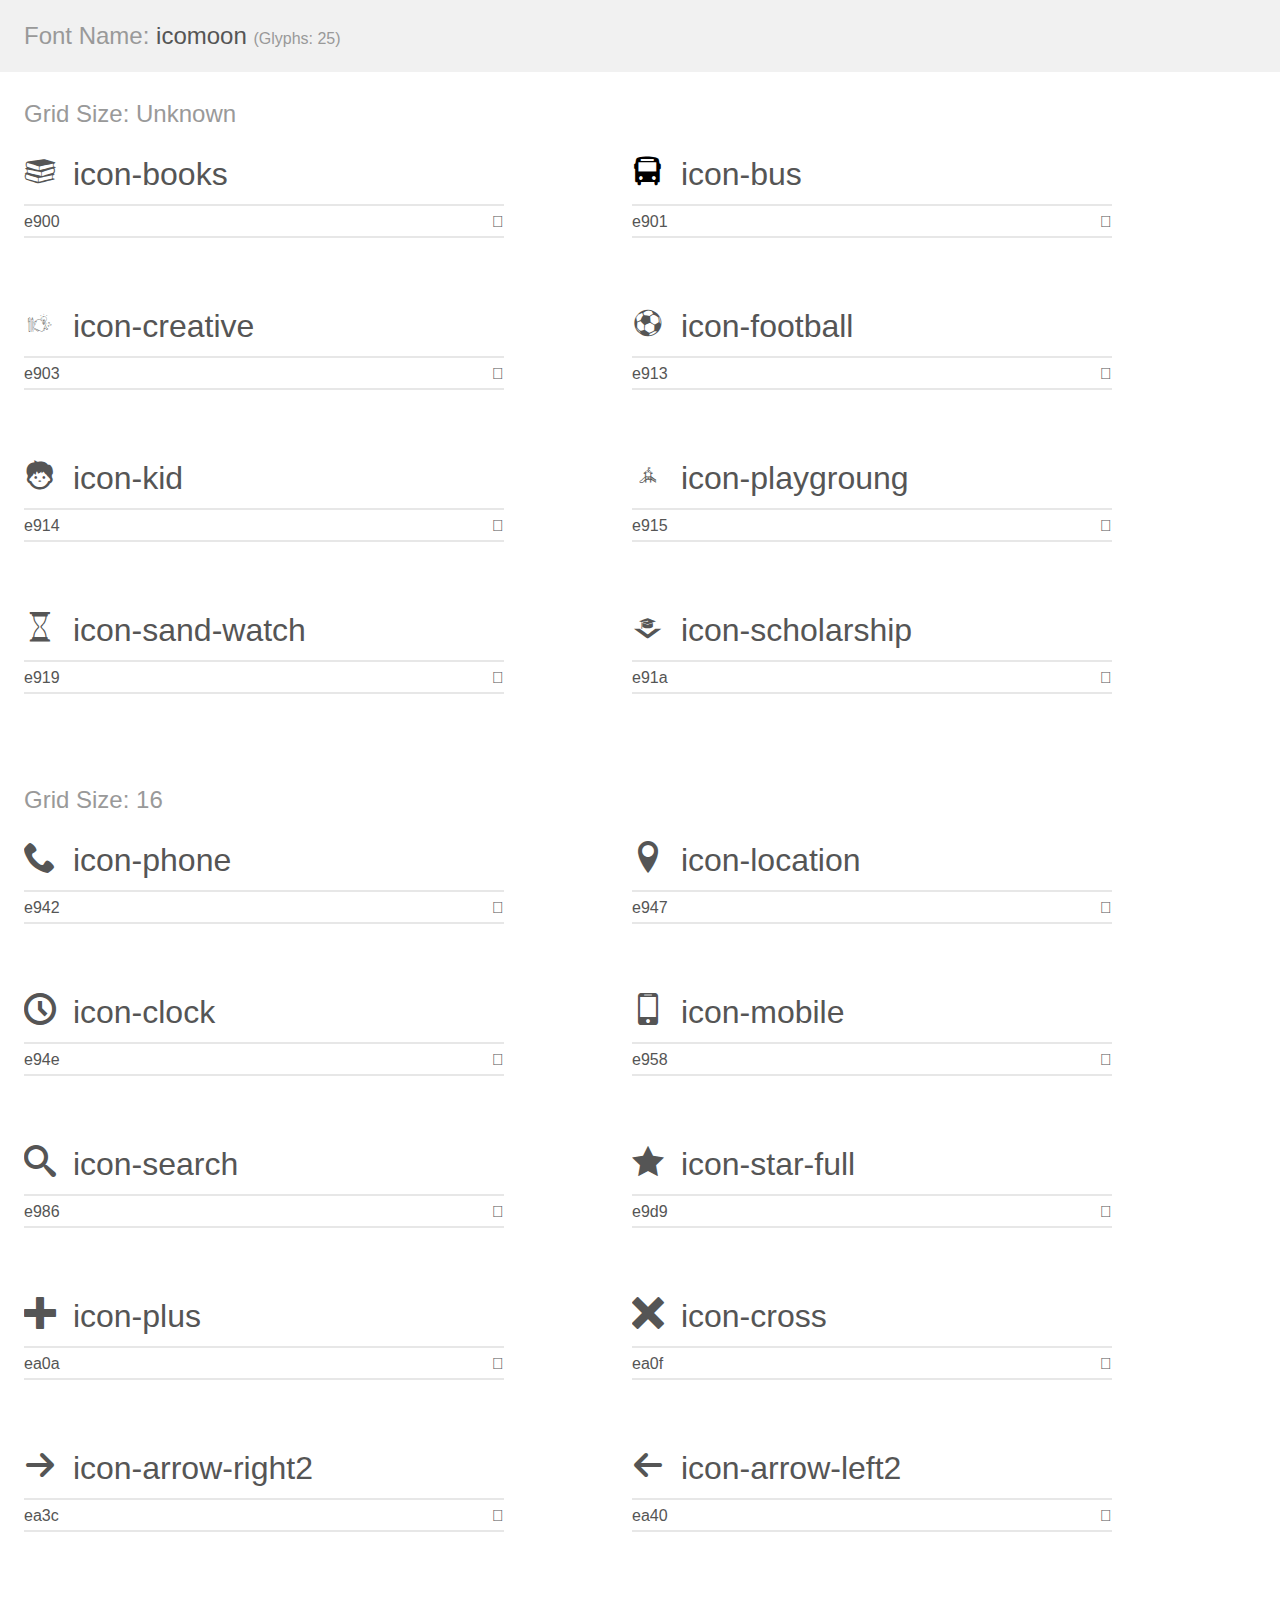
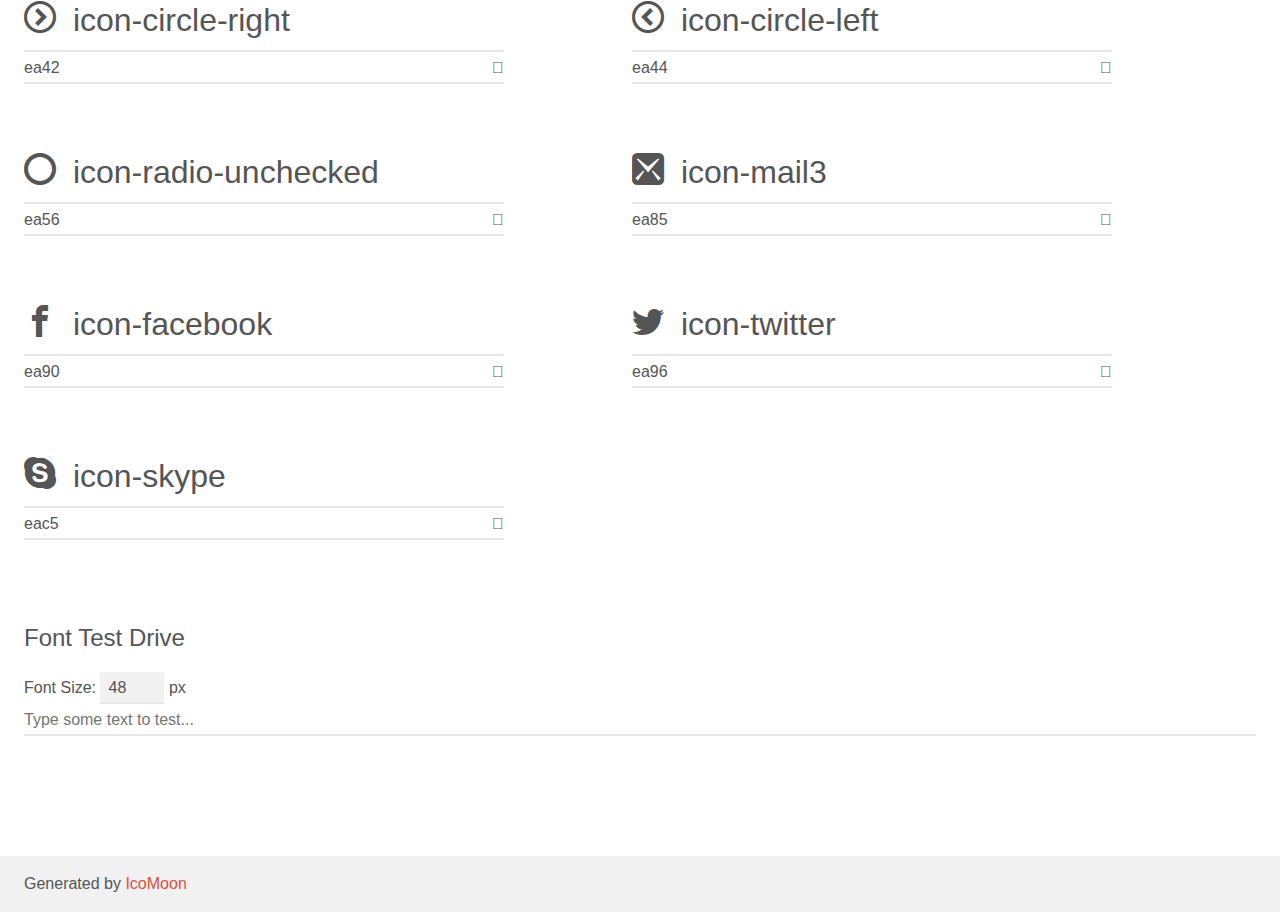
<file: css/demo.html>
<!doctype html>
<html>
<head>
    <meta charset="utf-8">
    <title>IcoMoon Demo</title>
    <meta name="description" content="An Icon Font Generated By IcoMoon.io">
    <meta name="viewport" content="width=device-width, initial-scale=1">
    <link rel="stylesheet" href="demo-files/demo.css">
    <link rel="stylesheet" href="style.css"></head>
<body>
    <div class="bgc1 clearfix">
        <h1 class="mhmm mvm"><span class="fgc1">Font Name:</span> icomoon <small class="fgc1">(Glyphs:&nbsp;25)</small></h1>
    </div>
    <div class="clearfix mhl ptl">
        <h1 class="mvm mtn fgc1">Grid Size: Unknown</h1>
        <div class="glyph fs1">
            <div class="clearfix bshadow0 pbs">
                <span class="icon-books"></span>
                <span class="mls"> icon-books</span>
            </div>
            <fieldset class="fs0 size1of1 clearfix hidden-false">
                <input type="text" readonly value="e900" class="unit size1of2" />
                <input type="text" maxlength="1" readonly value="&#xe900;" class="unitRight size1of2 talign-right" />
            </fieldset>
            <div class="fs0 bshadow0 clearfix hidden-true">
                <span class="unit pvs fgc1">liga: </span>
                <input type="text" readonly value="" class="liga unitRight" />
            </div>
        </div>
        <div class="glyph fs1">
            <div class="clearfix bshadow0 pbs">
                <span class="icon-bus"><span class="path1"></span><span class="path2"></span></span>
                <span class="mls"> icon-bus</span>
            </div>
            <fieldset class="fs0 size1of1 clearfix hidden-false">
                <input type="text" readonly value="e901" class="unit size1of2" />
                <input type="text" maxlength="1" readonly value="&#xe901;" class="unitRight size1of2 talign-right" />
            </fieldset>
            <div class="fs0 bshadow0 clearfix hidden-true">
                <span class="unit pvs fgc1">liga: </span>
                <input type="text" readonly value="" class="liga unitRight" />
            </div>
        </div>
        <div class="glyph fs1">
            <div class="clearfix bshadow0 pbs">
                <span class="icon-creative"><span class="path1"></span><span class="path2"></span><span class="path3"></span><span class="path4"></span><span class="path5"></span><span class="path6"></span><span class="path7"></span><span class="path8"></span><span class="path9"></span><span class="path10"></span><span class="path11"></span><span class="path12"></span><span class="path13"></span><span class="path14"></span><span class="path15"></span><span class="path16"></span></span>
                <span class="mls"> icon-creative</span>
            </div>
            <fieldset class="fs0 size1of1 clearfix hidden-false">
                <input type="text" readonly value="e903" class="unit size1of2" />
                <input type="text" maxlength="1" readonly value="&#xe903;" class="unitRight size1of2 talign-right" />
            </fieldset>
            <div class="fs0 bshadow0 clearfix hidden-true">
                <span class="unit pvs fgc1">liga: </span>
                <input type="text" readonly value="" class="liga unitRight" />
            </div>
        </div>
        <div class="glyph fs1">
            <div class="clearfix bshadow0 pbs">
                <span class="icon-football"></span>
                <span class="mls"> icon-football</span>
            </div>
            <fieldset class="fs0 size1of1 clearfix hidden-false">
                <input type="text" readonly value="e913" class="unit size1of2" />
                <input type="text" maxlength="1" readonly value="&#xe913;" class="unitRight size1of2 talign-right" />
            </fieldset>
            <div class="fs0 bshadow0 clearfix hidden-true">
                <span class="unit pvs fgc1">liga: </span>
                <input type="text" readonly value="" class="liga unitRight" />
            </div>
        </div>
        <div class="glyph fs1">
            <div class="clearfix bshadow0 pbs">
                <span class="icon-kid"></span>
                <span class="mls"> icon-kid</span>
            </div>
            <fieldset class="fs0 size1of1 clearfix hidden-false">
                <input type="text" readonly value="e914" class="unit size1of2" />
                <input type="text" maxlength="1" readonly value="&#xe914;" class="unitRight size1of2 talign-right" />
            </fieldset>
            <div class="fs0 bshadow0 clearfix hidden-true">
                <span class="unit pvs fgc1">liga: </span>
                <input type="text" readonly value="" class="liga unitRight" />
            </div>
        </div>
        <div class="glyph fs1">
            <div class="clearfix bshadow0 pbs">
                <span class="icon-playgroung"><span class="path1"></span><span class="path2"></span><span class="path3"></span><span class="path4"></span></span>
                <span class="mls"> icon-playgroung</span>
            </div>
            <fieldset class="fs0 size1of1 clearfix hidden-false">
                <input type="text" readonly value="e915" class="unit size1of2" />
                <input type="text" maxlength="1" readonly value="&#xe915;" class="unitRight size1of2 talign-right" />
            </fieldset>
            <div class="fs0 bshadow0 clearfix hidden-true">
                <span class="unit pvs fgc1">liga: </span>
                <input type="text" readonly value="" class="liga unitRight" />
            </div>
        </div>
        <div class="glyph fs1">
            <div class="clearfix bshadow0 pbs">
                <span class="icon-sand-watch"></span>
                <span class="mls"> icon-sand-watch</span>
            </div>
            <fieldset class="fs0 size1of1 clearfix hidden-false">
                <input type="text" readonly value="e919" class="unit size1of2" />
                <input type="text" maxlength="1" readonly value="&#xe919;" class="unitRight size1of2 talign-right" />
            </fieldset>
            <div class="fs0 bshadow0 clearfix hidden-true">
                <span class="unit pvs fgc1">liga: </span>
                <input type="text" readonly value="" class="liga unitRight" />
            </div>
        </div>
        <div class="glyph fs1">
            <div class="clearfix bshadow0 pbs">
                <span class="icon-scholarship"></span>
                <span class="mls"> icon-scholarship</span>
            </div>
            <fieldset class="fs0 size1of1 clearfix hidden-false">
                <input type="text" readonly value="e91a" class="unit size1of2" />
                <input type="text" maxlength="1" readonly value="&#xe91a;" class="unitRight size1of2 talign-right" />
            </fieldset>
            <div class="fs0 bshadow0 clearfix hidden-true">
                <span class="unit pvs fgc1">liga: </span>
                <input type="text" readonly value="" class="liga unitRight" />
            </div>
        </div>
    </div>
    <div class="clearfix mhl ptl">
        <h1 class="mvm mtn fgc1">Grid Size: 16</h1>
        <div class="glyph fs2">
            <div class="clearfix bshadow0 pbs">
                <span class="icon-phone"></span>
                <span class="mls"> icon-phone</span>
            </div>
            <fieldset class="fs0 size1of1 clearfix hidden-false">
                <input type="text" readonly value="e942" class="unit size1of2" />
                <input type="text" maxlength="1" readonly value="&#xe942;" class="unitRight size1of2 talign-right" />
            </fieldset>
            <div class="fs0 bshadow0 clearfix hidden-true">
                <span class="unit pvs fgc1">liga: </span>
                <input type="text" readonly value="phone, telephone" class="liga unitRight" />
            </div>
        </div>
        <div class="glyph fs2">
            <div class="clearfix bshadow0 pbs">
                <span class="icon-location"></span>
                <span class="mls"> icon-location</span>
            </div>
            <fieldset class="fs0 size1of1 clearfix hidden-false">
                <input type="text" readonly value="e947" class="unit size1of2" />
                <input type="text" maxlength="1" readonly value="&#xe947;" class="unitRight size1of2 talign-right" />
            </fieldset>
            <div class="fs0 bshadow0 clearfix hidden-true">
                <span class="unit pvs fgc1">liga: </span>
                <input type="text" readonly value="location, map-marker" class="liga unitRight" />
            </div>
        </div>
        <div class="glyph fs2">
            <div class="clearfix bshadow0 pbs">
                <span class="icon-clock"></span>
                <span class="mls"> icon-clock</span>
            </div>
            <fieldset class="fs0 size1of1 clearfix hidden-false">
                <input type="text" readonly value="e94e" class="unit size1of2" />
                <input type="text" maxlength="1" readonly value="&#xe94e;" class="unitRight size1of2 talign-right" />
            </fieldset>
            <div class="fs0 bshadow0 clearfix hidden-true">
                <span class="unit pvs fgc1">liga: </span>
                <input type="text" readonly value="clock, time2" class="liga unitRight" />
            </div>
        </div>
        <div class="glyph fs2">
            <div class="clearfix bshadow0 pbs">
                <span class="icon-mobile"></span>
                <span class="mls"> icon-mobile</span>
            </div>
            <fieldset class="fs0 size1of1 clearfix hidden-false">
                <input type="text" readonly value="e958" class="unit size1of2" />
                <input type="text" maxlength="1" readonly value="&#xe958;" class="unitRight size1of2 talign-right" />
            </fieldset>
            <div class="fs0 bshadow0 clearfix hidden-true">
                <span class="unit pvs fgc1">liga: </span>
                <input type="text" readonly value="mobile, cell-phone" class="liga unitRight" />
            </div>
        </div>
        <div class="glyph fs2">
            <div class="clearfix bshadow0 pbs">
                <span class="icon-search"></span>
                <span class="mls"> icon-search</span>
            </div>
            <fieldset class="fs0 size1of1 clearfix hidden-false">
                <input type="text" readonly value="e986" class="unit size1of2" />
                <input type="text" maxlength="1" readonly value="&#xe986;" class="unitRight size1of2 talign-right" />
            </fieldset>
            <div class="fs0 bshadow0 clearfix hidden-true">
                <span class="unit pvs fgc1">liga: </span>
                <input type="text" readonly value="search, magnifier" class="liga unitRight" />
            </div>
        </div>
        <div class="glyph fs2">
            <div class="clearfix bshadow0 pbs">
                <span class="icon-star-full"></span>
                <span class="mls"> icon-star-full</span>
            </div>
            <fieldset class="fs0 size1of1 clearfix hidden-false">
                <input type="text" readonly value="e9d9" class="unit size1of2" />
                <input type="text" maxlength="1" readonly value="&#xe9d9;" class="unitRight size1of2 talign-right" />
            </fieldset>
            <div class="fs0 bshadow0 clearfix hidden-true">
                <span class="unit pvs fgc1">liga: </span>
                <input type="text" readonly value="star-full, rate3" class="liga unitRight" />
            </div>
        </div>
        <div class="glyph fs2">
            <div class="clearfix bshadow0 pbs">
                <span class="icon-plus"></span>
                <span class="mls"> icon-plus</span>
            </div>
            <fieldset class="fs0 size1of1 clearfix hidden-false">
                <input type="text" readonly value="ea0a" class="unit size1of2" />
                <input type="text" maxlength="1" readonly value="&#xea0a;" class="unitRight size1of2 talign-right" />
            </fieldset>
            <div class="fs0 bshadow0 clearfix hidden-true">
                <span class="unit pvs fgc1">liga: </span>
                <input type="text" readonly value="plus, add" class="liga unitRight" />
            </div>
        </div>
        <div class="glyph fs2">
            <div class="clearfix bshadow0 pbs">
                <span class="icon-cross"></span>
                <span class="mls"> icon-cross</span>
            </div>
            <fieldset class="fs0 size1of1 clearfix hidden-false">
                <input type="text" readonly value="ea0f" class="unit size1of2" />
                <input type="text" maxlength="1" readonly value="&#xea0f;" class="unitRight size1of2 talign-right" />
            </fieldset>
            <div class="fs0 bshadow0 clearfix hidden-true">
                <span class="unit pvs fgc1">liga: </span>
                <input type="text" readonly value="cross, cancel" class="liga unitRight" />
            </div>
        </div>
        <div class="glyph fs2">
            <div class="clearfix bshadow0 pbs">
                <span class="icon-arrow-right2"></span>
                <span class="mls"> icon-arrow-right2</span>
            </div>
            <fieldset class="fs0 size1of1 clearfix hidden-false">
                <input type="text" readonly value="ea3c" class="unit size1of2" />
                <input type="text" maxlength="1" readonly value="&#xea3c;" class="unitRight size1of2 talign-right" />
            </fieldset>
            <div class="fs0 bshadow0 clearfix hidden-true">
                <span class="unit pvs fgc1">liga: </span>
                <input type="text" readonly value="arrow-right2, right4" class="liga unitRight" />
            </div>
        </div>
        <div class="glyph fs2">
            <div class="clearfix bshadow0 pbs">
                <span class="icon-arrow-left2"></span>
                <span class="mls"> icon-arrow-left2</span>
            </div>
            <fieldset class="fs0 size1of1 clearfix hidden-false">
                <input type="text" readonly value="ea40" class="unit size1of2" />
                <input type="text" maxlength="1" readonly value="&#xea40;" class="unitRight size1of2 talign-right" />
            </fieldset>
            <div class="fs0 bshadow0 clearfix hidden-true">
                <span class="unit pvs fgc1">liga: </span>
                <input type="text" readonly value="arrow-left2, left4" class="liga unitRight" />
            </div>
        </div>
        <div class="glyph fs2">
            <div class="clearfix bshadow0 pbs">
                <span class="icon-circle-right"></span>
                <span class="mls"> icon-circle-right</span>
            </div>
            <fieldset class="fs0 size1of1 clearfix hidden-false">
                <input type="text" readonly value="ea42" class="unit size1of2" />
                <input type="text" maxlength="1" readonly value="&#xea42;" class="unitRight size1of2 talign-right" />
            </fieldset>
            <div class="fs0 bshadow0 clearfix hidden-true">
                <span class="unit pvs fgc1">liga: </span>
                <input type="text" readonly value="circle-right, right5" class="liga unitRight" />
            </div>
        </div>
        <div class="glyph fs2">
            <div class="clearfix bshadow0 pbs">
                <span class="icon-circle-left"></span>
                <span class="mls"> icon-circle-left</span>
            </div>
            <fieldset class="fs0 size1of1 clearfix hidden-false">
                <input type="text" readonly value="ea44" class="unit size1of2" />
                <input type="text" maxlength="1" readonly value="&#xea44;" class="unitRight size1of2 talign-right" />
            </fieldset>
            <div class="fs0 bshadow0 clearfix hidden-true">
                <span class="unit pvs fgc1">liga: </span>
                <input type="text" readonly value="circle-left, left5" class="liga unitRight" />
            </div>
        </div>
        <div class="glyph fs2">
            <div class="clearfix bshadow0 pbs">
                <span class="icon-radio-unchecked"></span>
                <span class="mls"> icon-radio-unchecked</span>
            </div>
            <fieldset class="fs0 size1of1 clearfix hidden-false">
                <input type="text" readonly value="ea56" class="unit size1of2" />
                <input type="text" maxlength="1" readonly value="&#xea56;" class="unitRight size1of2 talign-right" />
            </fieldset>
            <div class="fs0 bshadow0 clearfix hidden-true">
                <span class="unit pvs fgc1">liga: </span>
                <input type="text" readonly value="radio-unchecked, radio-button3" class="liga unitRight" />
            </div>
        </div>
        <div class="glyph fs2">
            <div class="clearfix bshadow0 pbs">
                <span class="icon-mail3"></span>
                <span class="mls"> icon-mail3</span>
            </div>
            <fieldset class="fs0 size1of1 clearfix hidden-false">
                <input type="text" readonly value="ea85" class="unit size1of2" />
                <input type="text" maxlength="1" readonly value="&#xea85;" class="unitRight size1of2 talign-right" />
            </fieldset>
            <div class="fs0 bshadow0 clearfix hidden-true">
                <span class="unit pvs fgc1">liga: </span>
                <input type="text" readonly value="mail4, contact4" class="liga unitRight" />
            </div>
        </div>
        <div class="glyph fs2">
            <div class="clearfix bshadow0 pbs">
                <span class="icon-facebook"></span>
                <span class="mls"> icon-facebook</span>
            </div>
            <fieldset class="fs0 size1of1 clearfix hidden-false">
                <input type="text" readonly value="ea90" class="unit size1of2" />
                <input type="text" maxlength="1" readonly value="&#xea90;" class="unitRight size1of2 talign-right" />
            </fieldset>
            <div class="fs0 bshadow0 clearfix hidden-true">
                <span class="unit pvs fgc1">liga: </span>
                <input type="text" readonly value="facebook, brand10" class="liga unitRight" />
            </div>
        </div>
        <div class="glyph fs2">
            <div class="clearfix bshadow0 pbs">
                <span class="icon-twitter"></span>
                <span class="mls"> icon-twitter</span>
            </div>
            <fieldset class="fs0 size1of1 clearfix hidden-false">
                <input type="text" readonly value="ea96" class="unit size1of2" />
                <input type="text" maxlength="1" readonly value="&#xea96;" class="unitRight size1of2 talign-right" />
            </fieldset>
            <div class="fs0 bshadow0 clearfix hidden-true">
                <span class="unit pvs fgc1">liga: </span>
                <input type="text" readonly value="twitter, brand16" class="liga unitRight" />
            </div>
        </div>
        <div class="glyph fs2">
            <div class="clearfix bshadow0 pbs">
                <span class="icon-skype"></span>
                <span class="mls"> icon-skype</span>
            </div>
            <fieldset class="fs0 size1of1 clearfix hidden-false">
                <input type="text" readonly value="eac5" class="unit size1of2" />
                <input type="text" maxlength="1" readonly value="&#xeac5;" class="unitRight size1of2 talign-right" />
            </fieldset>
            <div class="fs0 bshadow0 clearfix hidden-true">
                <span class="unit pvs fgc1">liga: </span>
                <input type="text" readonly value="skype, brand60" class="liga unitRight" />
            </div>
        </div>
    </div>

    <!--[if gt IE 8]><!-->
    <div class="mhl clearfix mbl">
        <h1>Font Test Drive</h1>
        <label>
            Font Size: <input id="fontSize" type="number" class="textbox0 mbm"
            min="8" value="48" />
            px
        </label>
        <input id="testText" type="text" class="phl size1of1 mvl"
        placeholder="Type some text to test..." value=""/>
        <div id="testDrive" class="icon-" style="font-family: icomoon">&nbsp;
        </div>
    </div>
    <!--<![endif]-->
    <div class="bgc1 clearfix">
        <p class="mhl">Generated by <a href="https://icomoon.io/app">IcoMoon</a></p>
    </div>

    <script src="demo-files/demo.js"></script>
</body>
</html>
</file>
<file: css/demo-files/demo.css>
body {
  padding: 0;
  margin: 0;
  font-family: sans-serif;
  font-size: 1em;
  line-height: 1.5;
  color: #555;
  background: #fff;
}
h1 {
  font-size: 1.5em;
  font-weight: normal;
}
small {
  font-size: .66666667em;
}
a {
  color: #e74c3c;
  text-decoration: none;
}
a:hover, a:focus {
  box-shadow: 0 1px #e74c3c;
}
.bshadow0, input {
  box-shadow: inset 0 -2px #e7e7e7;
}
input:hover {
  box-shadow: inset 0 -2px #ccc;
}
input, fieldset {
  font-family: sans-serif;
  font-size: 1em;
  margin: 0;
  padding: 0;
  border: 0;
}
input {
  color: inherit;
  line-height: 1.5;
  height: 1.5em;
  padding: .25em 0;
}
input:focus {
  outline: none;
  box-shadow: inset 0 -2px #449fdb;
}
.glyph {
  font-size: 16px;
  width: 15em;
  padding-bottom: 1em;
  margin-right: 4em;
  margin-bottom: 1em;
  float: left;
  overflow: hidden;
}
.liga {
  width: 80%;
  width: calc(100% - 2.5em);
}
.talign-right {
  text-align: right;
}
.talign-center {
  text-align: center;
}
.bgc1 {
  background: #f1f1f1;
}
.fgc1 {
  color: #999;
}
.fgc0 {
  color: #000;
}
p {
  margin-top: 1em;
  margin-bottom: 1em;
}
.mvm {
  margin-top: .75em;
  margin-bottom: .75em;
}
.mtn {
  margin-top: 0;
}
.mtl, .mal {
  margin-top: 1.5em;
}
.mbl, .mal {
  margin-bottom: 1.5em;
}
.mal, .mhl {
  margin-left: 1.5em;
  margin-right: 1.5em;
}
.mhmm {
  margin-left: 1em;
  margin-right: 1em;
}
.mls {
  margin-left: .25em;
}
.ptl {
  padding-top: 1.5em;
}
.pbs, .pvs {
  padding-bottom: .25em;
}
.pvs, .pts {
  padding-top: .25em;
}
.unit {
  float: left;
}
.unitRight {
  float: right;
}
.size1of2 {
  width: 50%;
}
.size1of1 {
  width: 100%;
}
.clearfix:before, .clearfix:after {
  content: " ";
  display: table;
}
.clearfix:after {
  clear: both;
}
.hidden-true {
  display: none;
}
.textbox0 {
  width: 3em;
  background: #f1f1f1;
  padding: .25em .5em;
  line-height: 1.5;
  height: 1.5em;
}
#testDrive {
  display: block;
  padding-top: 24px;
  line-height: 1.5;
}
.fs0 {
  font-size: 16px;
}
.fs1 {
  font-size: 32px;
}
.fs2 {
  font-size: 32px;
}
</file>
<file: css/style.css>
@font-face {
  font-family: 'icomoon';
  src:  url('fonts/icomoon.eot?cu7nbc');
  src:  url('fonts/icomoon.eot?cu7nbc#iefix') format('embedded-opentype'),
    url('fonts/icomoon.ttf?cu7nbc') format('truetype'),
    url('fonts/icomoon.woff?cu7nbc') format('woff'),
    url('fonts/icomoon.svg?cu7nbc#icomoon') format('svg');
  font-weight: normal;
  font-style: normal;
  font-display: block;
}

[class^="icon-"], [class*=" icon-"] {
  /* use !important to prevent issues with browser extensions that change fonts */
  font-family: 'icomoon' !important;
  speak: never;
  font-style: normal;
  font-weight: normal;
  font-variant: normal;
  text-transform: none;
  line-height: 1;

  /* Better Font Rendering =========== */
  -webkit-font-smoothing: antialiased;
  -moz-osx-font-smoothing: grayscale;
}

.icon-books:before {
  content: "\e900";
}
.icon-bus .path1:before {
  content: "\e901";
  color: rgb(0, 0, 0);
}
.icon-bus .path2:before {
  content: "\e902";
  margin-left: -1em;
  color: rgb(255, 255, 255);
}
.icon-creative .path1:before {
  content: "\e903";
  color: rgb(0, 0, 0);
}
.icon-creative .path2:before {
  content: "\e904";
  margin-left: -1em;
  color: rgb(0, 0, 0);
}
.icon-creative .path3:before {
  content: "\e905";
  margin-left: -1em;
  color: rgb(0, 0, 0);
}
.icon-creative .path4:before {
  content: "\e906";
  margin-left: -1em;
  color: rgb(0, 0, 0);
}
.icon-creative .path5:before {
  content: "\e907";
  margin-left: -1em;
  color: rgb(0, 0, 0);
}
.icon-creative .path6:before {
  content: "\e908";
  margin-left: -1em;
  color: rgb(0, 0, 0);
}
.icon-creative .path7:before {
  content: "\e909";
  margin-left: -1em;
  color: rgb(0, 0, 0);
}
.icon-creative .path8:before {
  content: "\e90a";
  margin-left: -1em;
  color: rgb(0, 0, 0);
}
.icon-creative .path9:before {
  content: "\e90b";
  margin-left: -1em;
  color: rgb(0, 0, 0);
}
.icon-creative .path10:before {
  content: "\e90c";
  margin-left: -1em;
  color: rgb(0, 0, 0);
}
.icon-creative .path11:before {
  content: "\e90d";
  margin-left: -1em;
  color: rgb(255, 255, 255);
}
.icon-creative .path12:before {
  content: "\e90e";
  margin-left: -1em;
  color: rgb(0, 0, 0);
}
.icon-creative .path13:before {
  content: "\e90f";
  margin-left: -1em;
  color: rgb(0, 0, 0);
}
.icon-creative .path14:before {
  content: "\e910";
  margin-left: -1em;
  color: rgb(0, 0, 0);
}
.icon-creative .path15:before {
  content: "\e911";
  margin-left: -1em;
  color: rgb(0, 0, 0);
}
.icon-creative .path16:before {
  content: "\e912";
  margin-left: -1em;
  color: rgb(0, 0, 0);
}
.icon-football:before {
  content: "\e913";
}
.icon-kid:before {
  content: "\e914";
}
.icon-playgroung .path1:before {
  content: "\e915";
  color: rgb(0, 0, 0);
}
.icon-playgroung .path2:before {
  content: "\e916";
  margin-left: -1em;
  color: rgb(255, 255, 255);
}
.icon-playgroung .path3:before {
  content: "\e917";
  margin-left: -1em;
  color: rgb(0, 0, 0);
}
.icon-playgroung .path4:before {
  content: "\e918";
  margin-left: -1em;
  color: rgb(0, 0, 0);
}
.icon-sand-watch:before {
  content: "\e919";
}
.icon-scholarship:before {
  content: "\e91a";
}
.icon-phone:before {
  content: "\e942";
}
.icon-location:before {
  content: "\e947";
}
.icon-clock:before {
  content: "\e94e";
}
.icon-mobile:before {
  content: "\e958";
}
.icon-search:before {
  content: "\e986";
}
.icon-star-full:before {
  content: "\e9d9";
}
.icon-plus:before {
  content: "\ea0a";
}
.icon-cross:before {
  content: "\ea0f";
}
.icon-arrow-right2:before {
  content: "\ea3c";
}
.icon-arrow-left2:before {
  content: "\ea40";
}
.icon-circle-right:before {
  content: "\ea42";
}
.icon-circle-left:before {
  content: "\ea44";
}
.icon-radio-unchecked:before {
  content: "\ea56";
}
.icon-mail3:before {
  content: "\ea85";
}
.icon-facebook:before {
  content: "\ea90";
}
.icon-twitter:before {
  content: "\ea96";
}
.icon-skype:before {
  content: "\eac5";
}
</file>
